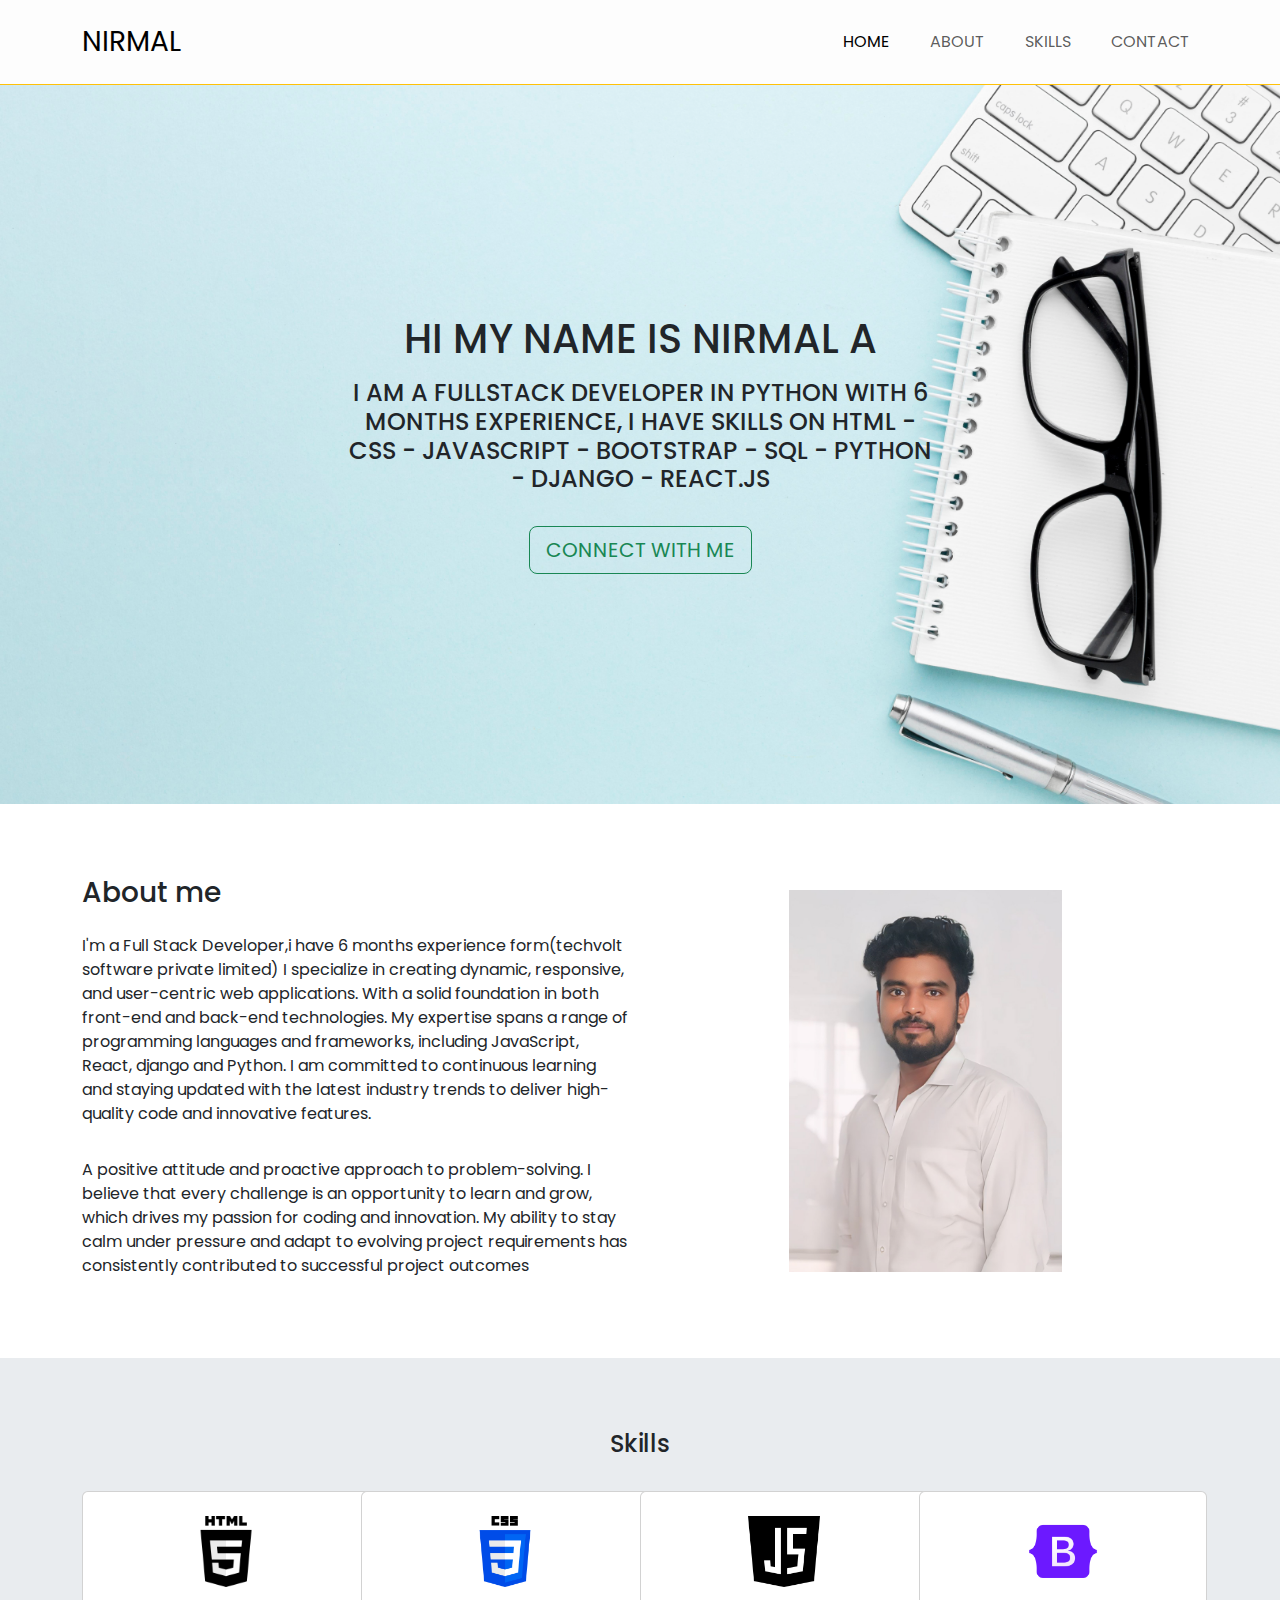
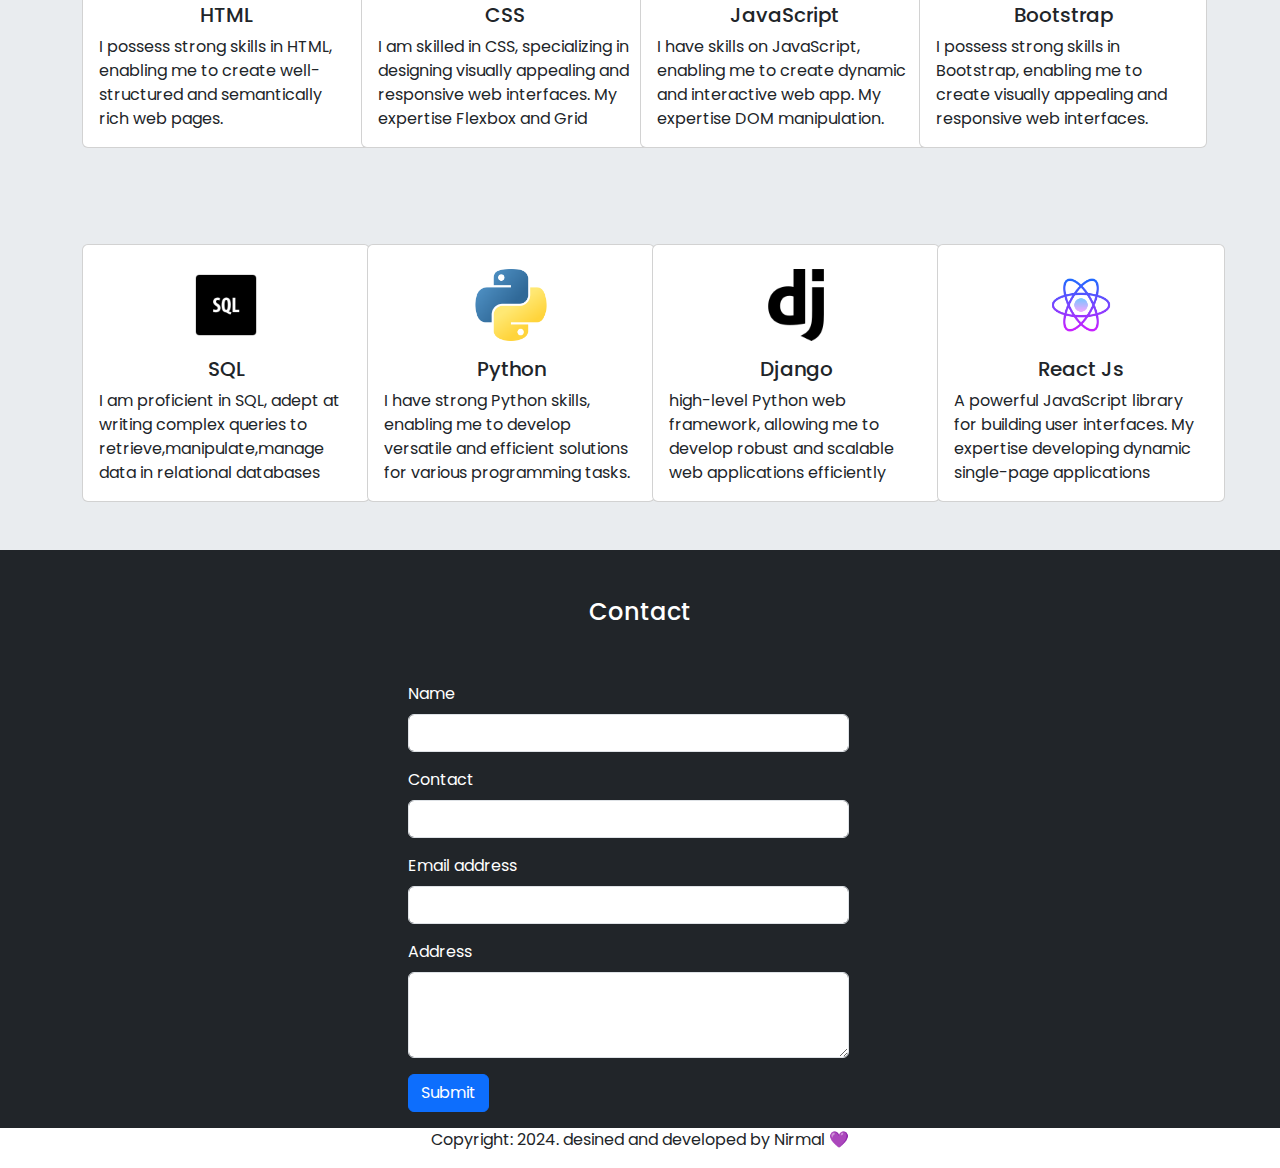
<file: index.html>
<!DOCTYPE html>
<html lang="en">
<head>
    <meta charset="UTF-8">
    <meta name="viewport" content="width=device-width, initial-scale=1.0">
    <title>Nirmal portfolio</title>
    <link href="https://cdn.jsdelivr.net/npm/bootstrap@5.3.3/dist/css/bootstrap.min.css" rel="stylesheet" integrity="sha384-QWTKZyjpPEjISv5WaRU9OFeRpok6YctnYmDr5pNlyT2bRjXh0JMhjY6hW+ALEwIH" crossorigin="anonymous">
    <link rel="stylesheet" href="stylish.css">
    <link rel="preconnect" href="https://fonts.googleapis.com">
<link rel="preconnect" href="https://fonts.gstatic.com" crossorigin>
<link href="https://fonts.googleapis.com/css2?family=Poppins&display=swap" rel="stylesheet">
</head>
<body>
  <nav class="navbar navbar-expand-lg sticky-top py-3 text-uppercase border-bottom border-warning">
    <div class="container">
        <a class="navbar-brand fs-3" href="#">Nirmal</a>
        <button class="navbar-toggler" type="button" data-bs-toggle="collapse" data-bs-target="#navbarSupportedContent" aria-controls="navbarSupportedContent" aria-expanded="false" aria-label="Toggle navigation">
            <span class="navbar-toggler-icon"></span>
        </button>
        <div class="collapse navbar-collapse" id="navbarSupportedContent">
            <ul class="navbar-nav ms-auto mb-2 mb-lg-0 gap-4">
                <li class="nav-item">
                    <a class="nav-link active" aria-current="page" href="#">Home</a>
                </li>
                <li class="nav-item">
                    <a class="nav-link" href="#about">About</a>
                </li>
                <li class="nav-item">
                    <a class="nav-link" href="#skills">Skills</a>
                </li>
                <li class="nav-item">
                    <a class="nav-link" href="#contact">Contact</a>
                </li>
            </ul>
        </div>
    </div>
</nav>
<section class="banner text-center text-uppercase">
    <div class="container">
        <div class="row">
            <div class="col-12">
                <div class="w-75 m-auto">
                    <h1 class="pb-2">HI MY NAME IS NIRMAL A</h1>
                    <h4 class="pb-4">I am a fullstack developer in python with 6 months experience, I have Skills on HTML - CSS - JavaScript - Bootstrap - Sql - Python - django - react.js</h4>
                    <a href="http://wa.me/+919360731739?text=Hi Nirmal, i wannt connect with you..!" class="btn btn-outline-success text-uppercase btn-lg" target="_blank">Connect With Me</a>
                </div>
            </div>
        </div>
    </div>
      </section>
      <section class="py-5" id="about">
        <div class="container">
          <div class="row align-items-center">
          <div class="col-md-6 col-sm-12">
            <h3 class="pb-3 pt-4">About me</h3>
            <p class="pb-3">I'm a Full Stack Developer,i have 6 months experience form(techvolt software private limited) I specialize in creating dynamic, responsive, and user-centric web applications.
               With a solid foundation in both front-end and back-end technologies. My expertise spans a range of programming languages and 
               frameworks, including JavaScript, React, django and Python. I am committed to continuous learning and staying updated with the
                latest industry trends to deliver high-quality code and innovative features.</p>
                <p class="pb-3">A positive attitude and proactive approach to problem-solving. I believe that every challenge is an opportunity to learn and grow,
                   which drives my passion for coding and innovation. My ability to stay calm under pressure and adapt to evolving project 
                   requirements has consistently contributed to successful project outcomes</p>
          </div>
          <div class="container col-md-6 col-sm-12 text-center">
            <img src="./media/1717925435786 (5).jpg" alt="Nirmal's image" class="img-fluid w-50">
          </div>
         </div>
        </div>
      </section>
      <section class="py-5 bg-body-secondary" id="skills">
        <div class="container">
          <div class="row">
            <div class="col-md-12 col-sm-12">
              <h4 class="text-center py-4">Skills</h4>
            </div>
            <div class="row">
              <div class="col-md-3 col-sm-12">
                <div class="card" style="width: 18rem;">
                  <img src="/media/html5-logo-31814.png" class="card-img-top w-25 m-auto pt-4" alt="...">
                  <div class="card-body">
                    <h5 class="card-title text-center">HTML</h5>
                    <p class="card-text">I possess strong skills in HTML, enabling me to create well-structured and semantically rich web pages.</p>
                  </div>
                </div>
              </div>
              <div class="col-md-3 col-sm-12">
                <div class="card" style="width: 18rem;">
                  <img src="/media/css-3_5968242.png" class="card-img-top w-25 m-auto pt-4" alt="...">
                  <div class="card-body">
                    <h5 class="card-title text-center">CSS</h5>
                    <p class="card-text">I am skilled in CSS, specializing in designing visually appealing and responsive web interfaces. My expertise  Flexbox and Grid</p>
                  </div>
                </div>
              </div>
              <div class="col-md-3 col-sm-12">
                <div class="card" style="width: 18rem;">
                  <img src="/media/java-script_721671.png" class="card-img-top w-25 m-auto pt-4" alt="...">
                  <div class="card-body">
                    <h5 class="card-title text-center">JavaScript</h5>
                    <p class="card-text">I have skills on JavaScript, enabling me to create dynamic and interactive web app. My expertise DOM manipulation.</p>
                  </div>
                </div>
              </div>
              <div class="col-md-3 col-sm-12">
                <div class="card" style="width: 18rem;">
                  <img src="/media/icons8-bootstrap-480.png" class="card-img-top w-25 m-auto pt-4" alt="...">
                  <div class="card-body">
                    <h5 class="card-title text-center">Bootstrap</h5>
                    <p class="card-text">I possess strong skills in Bootstrap, enabling me to create visually appealing and responsive web interfaces.</p>
                  </div>
                </div>
              </div>
            </div>
          </div>
        </div>
      </section>
      <section class="py-5 bg-body-secondary" id="contact">
        <div class="container">
            <div class="row">
              <div class="col-md-3 col-sm-12">
                <div class="card" style="width: 18rem;">
                  <img src="/media/icons8-sql-100.png" class="card-img-top w-25 m-auto pt-4" alt="...">
                  <div class="card-body">
                    <h5 class="card-title text-center">SQL</h5>
                    <p class="card-text">I am proficient in SQL, adept at writing complex queries to retrieve,manipulate,manage data in relational databases</p>
                  </div>
                </div>
              </div>
              <div class="col-md-3 col-sm-12">
                <div class="card" style="width: 18rem;">
                  <img src="/media/python_5968350.png" class="card-img-top w-25 m-auto pt-4" alt="...">
                  <div class="card-body">
                    <h5 class="card-title text-center">Python</h5>
                    <p class="card-text">I have strong Python skills, enabling me to develop versatile and efficient solutions for various programming tasks.</p>
                  </div>
                </div>
              </div>
              <div class="col-md-3 col-sm-12">
                <div class="card" style="width: 18rem;">
                  <img src="/media/icons8-django-a-high-level-python-web-framework-that-encourages-rapid-development-96.png" class="card-img-top w-25 m-auto pt-4" alt="...">
                  <div class="card-body">
                    <h5 class="card-title text-center">Django</h5>
                    <p class="card-text">high-level Python web framework, allowing me to develop robust and scalable web applications efficiently</p>
                  </div>
                </div>
              </div>
              <div class="col-md-3 col-sm-12">
                <div class="card" style="width: 18rem;">
                  <img src="/media/icons8-react-js-256.png" class="card-img-top w-25 m-auto pt-4" alt="...">
                  <div class="card-body">
                    <h5 class="card-title text-center7 text-center">React Js</h5>
                    <p class="card-text">A powerful JavaScript library for building user interfaces. My expertise developing dynamic single-page applications</p>
                  </div>
                </div>
              </div>
            </div>
          </div>
        </div>
      </section>
      <section class="bg-dark text-white pb-3">
        <div class="container">
          <div class="row">
            <div class="col-md-12 col-sm-12">
              <h4 class="text-center py-5 ">Contact</h4>
            </div>
            <div class="row justify-content-center">
              <div class="col-md-5 col-sm-12">
                <form>
                  <div class="mb-3">
                    <label  class="form-label">Name</label>
                    <input type="text" class="form-control" id="name" aria-describedby="emailHelp">
                  </div>
                  <div class="mb-3">
                    <label for="exampleInputEmail1" class="form-label">Contact</label>
                    <input type="number" class="form-control" id="contact" aria-describedby="emailHelp">
                  </div>
                  <div class="mb-3">
                    <label  class="form-label">Email address</label>
                    <input type="email" class="form-control" id="email" aria-describedby="emailHelp">
                  </div>
                  <div class="mb-3">
                    <label for="exampleFormControlTextarea1" class="form-label">Address</label>
                    <textarea class="form-control" id="textarea" rows="3"></textarea>
                  </div>
                  <button type="submit" class="btn btn-primary">Submit</button>
                </form>
              </div>
            </div>
          </div>
        </div>
      </section>
      <footer>
        <div class="container mb-0">
          <div class="row">
            <div class="col-md-12 col-sm-12 text-center">
              <p>Copyright: 2024. desined and developed by Nirmal 💜 </p>
            </div>
          </div>
        </div>
      </footer>
</body>
<script src="https://cdn.jsdelivr.net/npm/bootstrap@5.3.3/dist/js/bootstrap.bundle.min.js" integrity="sha384-YvpcrYf0tY3lHB60NNkmXc5s9fDVZLESaAA55NDzOxhy9GkcIdslK1eN7N6jIeHz" crossorigin="anonymous"></script>
</html>
</file>
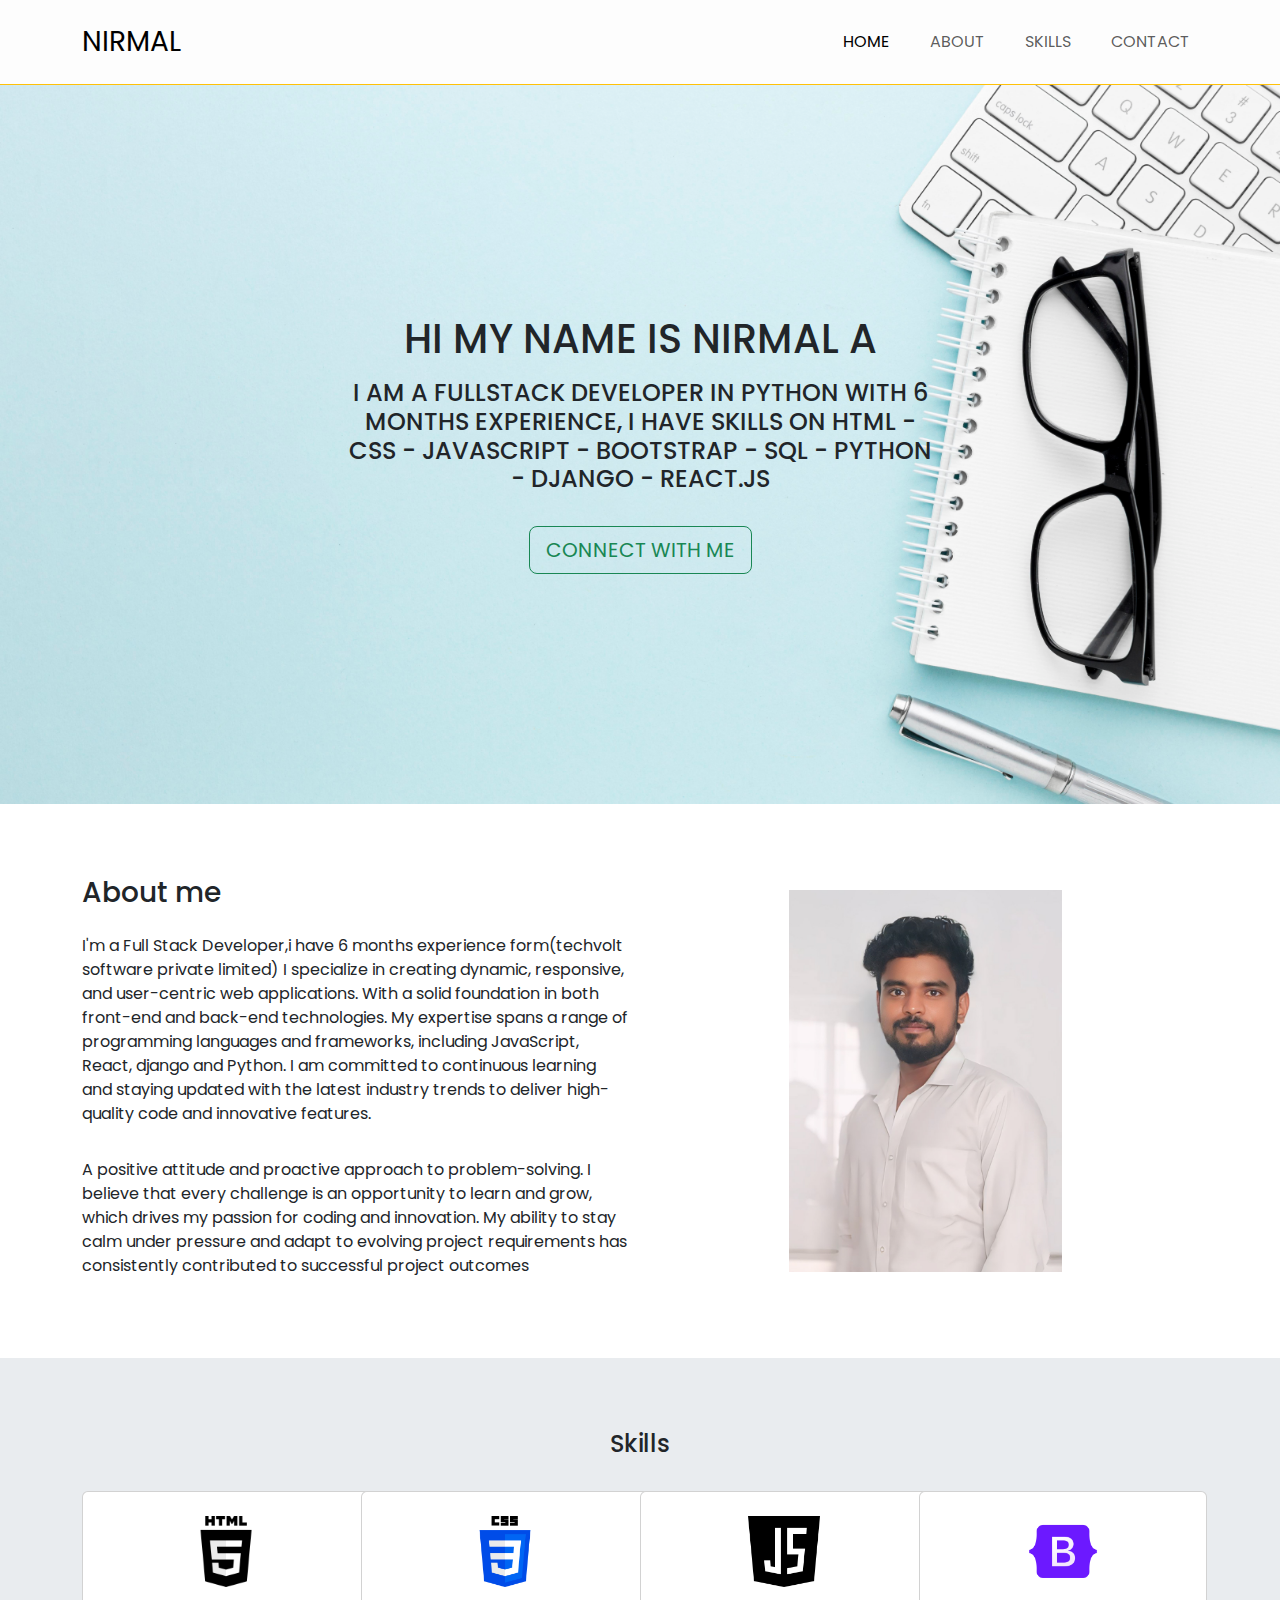
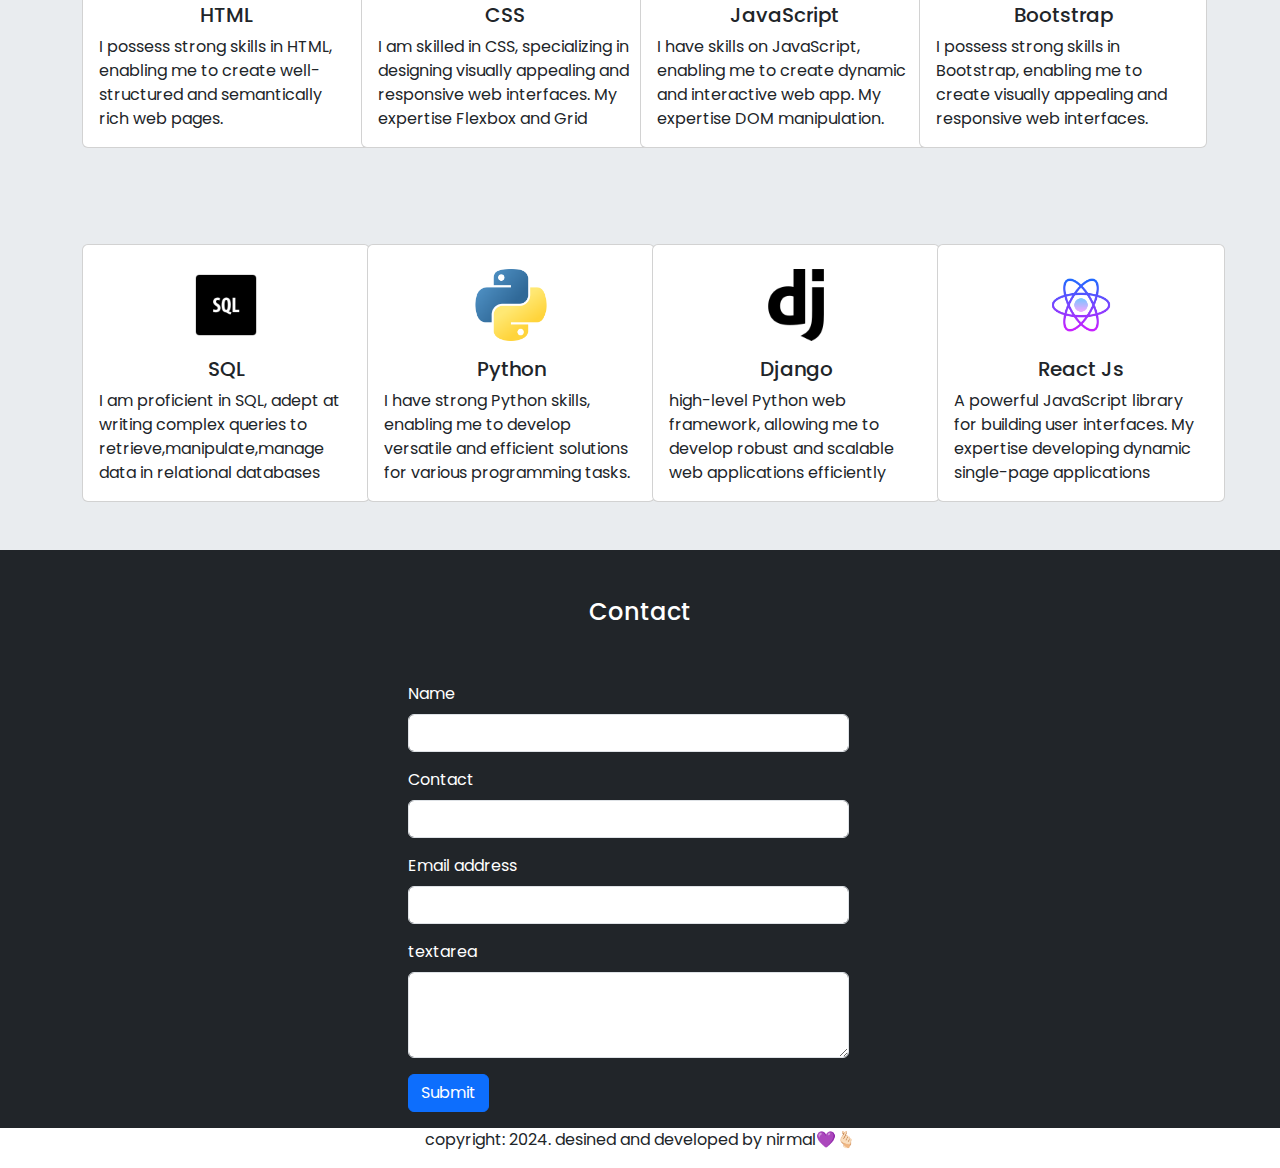
<file: html/index.html>
<!DOCTYPE html>
<html lang="en">
<head>
    <meta charset="UTF-8">
    <meta name="viewport" content="width=device-width, initial-scale=1.0">
    <title>Nirmal portfolio</title>
    <link href="https://cdn.jsdelivr.net/npm/bootstrap@5.3.3/dist/css/bootstrap.min.css" rel="stylesheet" integrity="sha384-QWTKZyjpPEjISv5WaRU9OFeRpok6YctnYmDr5pNlyT2bRjXh0JMhjY6hW+ALEwIH" crossorigin="anonymous">
    <link rel="stylesheet" href="/html/css/stylish.css">
    <link rel="preconnect" href="https://fonts.googleapis.com">
<link rel="preconnect" href="https://fonts.gstatic.com" crossorigin>
<link href="https://fonts.googleapis.com/css2?family=Poppins&display=swap" rel="stylesheet">
</head>
<body>
    <nav class="navbar navbar-expand-lg sticky-top py-3 text-uppercase  border-bottom border-warning">
        <div class="container">
          <a class="navbar-brand fs-3" href="#">Nirmal </a>
          <button class="navbar-toggler" type="button" data-bs-toggle="collapse" data-bs-target="#navbarSupportedContent" aria-controls="navbarSupportedContent" aria-expanded="false" aria-label="Toggle navigation">
            <span class="navbar-toggler-icon"></span>
          </button>
          <div class="collapse navbar-collapse" id="navbarSupportedContent">
            <ul class="navbar-nav ms-auto mb-2 mb-lg-0 gap-4 ">
              <li class="nav-item">
                <a class="nav-link active" aria-current="page" href="#">Home</a>
              </li>
              <li class="nav-item">
                <a class="nav-link" href="#about">About</a>
              </li>
              <li class="nav-item">
                <a class="nav-link" href="#skills">Skills</a>
              </li>
              <li class="nav-item">
                <a class="nav-link" href="#contact">Contact</a>
              </li>
            </ul>
          </div>
        </div>
      </nav>
      <section class="banner text-center text-uppercase">
        <div class="container">
            <div class="row">
                <div class="container col-md-12">
                   <div class="w-75 m-auto">
                    <h1 class="pb-2">HI MY NAME IS NIRMAL  A</h1>
                    <H4 class="pb-4">I am a fullstack developer in python with 6 months experience, I have Skills on HTML - CSS - JavaScript - Bootstrap - Sql - Python - django - react.js  </H4>
                    <a href="http://wa.me/+919360731739?text=hi bro!!!" class="btn btn-outline-success text-uppercase btn-lg text-uppercase" target="_blank">Connect With Me</a> 
                   </div>
                </div>
            </div>
        </div>
      </section>
      <section class="py-5" id="about">
        <div class="container">
          <div class="row align-items-center">
          <div class="col-md-6">
            <h3 class="pb-3 pt-4">About me</h3>
            <p class="pb-3">I'm a Full Stack Developer,i have 6 months experience form(techvolt software private limited) I specialize in creating dynamic, responsive, and user-centric web applications.
               With a solid foundation in both front-end and back-end technologies. My expertise spans a range of programming languages and 
               frameworks, including JavaScript, React, django and Python. I am committed to continuous learning and staying updated with the
                latest industry trends to deliver high-quality code and innovative features.</p>
                <p class="pb-3">A positive attitude and proactive approach to problem-solving. I believe that every challenge is an opportunity to learn and grow,
                   which drives my passion for coding and innovation. My ability to stay calm under pressure and adapt to evolving project 
                   requirements has consistently contributed to successful project outcomes</p>
          </div>
          <div class="container col-md-6 text-center">
            <img src="/html/media/1717925435786 (5).jpg" alt="Nirmal's image" class="img-fluid w-50">
          </div>
         </div>
        </div>
      </section>
      <section class="py-5 bg-body-secondary" id="skills">
        <div class="container">
          <div class="row">
            <div class="col-md-12">
              <h4 class="text-center py-4">Skills</h4>
            </div>
            <div class="row">
              <div class="col-md-3">
                <div class="card" style="width: 18rem;">
                  <img src="/html/media/html5-logo-31814.png" class="card-img-top w-25 m-auto pt-4" alt="...">
                  <div class="card-body">
                    <h5 class="card-title text-center">HTML</h5>
                    <p class="card-text">I possess strong skills in HTML, enabling me to create well-structured and semantically rich web pages.</p>
                  </div>
                </div>
              </div>
              <div class="col-md-3">
                <div class="card" style="width: 18rem;">
                  <img src="/html/media/css-3_5968242.png" class="card-img-top w-25 m-auto pt-4" alt="...">
                  <div class="card-body">
                    <h5 class="card-title text-center">CSS</h5>
                    <p class="card-text">I am skilled in CSS, specializing in designing visually appealing and responsive web interfaces. My expertise  Flexbox and Grid</p>
                  </div>
                </div>
              </div>
              <div class="col-md-3">
                <div class="card" style="width: 18rem;">
                  <img src="/html/media/java-script_721671.png" class="card-img-top w-25 m-auto pt-4" alt="...">
                  <div class="card-body">
                    <h5 class="card-title text-center">JavaScript</h5>
                    <p class="card-text">I have skills on JavaScript, enabling me to create dynamic and interactive web app. My expertise DOM manipulation.</p>
                  </div>
                </div>
              </div>
              <div class="col-md-3">
                <div class="card" style="width: 18rem;">
                  <img src="/html/media/icons8-bootstrap-480.png" class="card-img-top w-25 m-auto pt-4" alt="...">
                  <div class="card-body">
                    <h5 class="card-title text-center">Bootstrap</h5>
                    <p class="card-text">I possess strong skills in Bootstrap, enabling me to create visually appealing and responsive web interfaces.</p>
                  </div>
                </div>
              </div>
            </div>
          </div>
        </div>
      </section>
      <section class="py-5 bg-body-secondary" id="contact">
        <div class="container">
            <div class="row">
              <div class="col-md-3">
                <div class="card" style="width: 18rem;">
                  <img src="/html/media/icons8-sql-100.png" class="card-img-top w-25 m-auto pt-4" alt="...">
                  <div class="card-body">
                    <h5 class="card-title text-center">SQL</h5>
                    <p class="card-text">I am proficient in SQL, adept at writing complex queries to retrieve,manipulate,manage data in relational databases</p>
                  </div>
                </div>
              </div>
              <div class="col-md-3">
                <div class="card" style="width: 18rem;">
                  <img src="/html/media/python_5968350.png" class="card-img-top w-25 m-auto pt-4" alt="...">
                  <div class="card-body">
                    <h5 class="card-title text-center">Python</h5>
                    <p class="card-text">I have strong Python skills, enabling me to develop versatile and efficient solutions for various programming tasks.</p>
                  </div>
                </div>
              </div>
              <div class="col-md-3">
                <div class="card" style="width: 18rem;">
                  <img src="/html/media/icons8-django-a-high-level-python-web-framework-that-encourages-rapid-development-96.png" class="card-img-top w-25 m-auto pt-4" alt="...">
                  <div class="card-body">
                    <h5 class="card-title text-center">Django</h5>
                    <p class="card-text">high-level Python web framework, allowing me to develop robust and scalable web applications efficiently</p>
                  </div>
                </div>
              </div>
              <div class="col-md-3">
                <div class="card" style="width: 18rem;">
                  <img src="/html/media/icons8-react-js-256.png" class="card-img-top w-25 m-auto pt-4" alt="...">
                  <div class="card-body">
                    <h5 class="card-title text-center7 text-center">React Js</h5>
                    <p class="card-text">A powerful JavaScript library for building user interfaces. My expertise developing dynamic single-page applications</p>
                  </div>
                </div>
              </div>
            </div>
          </div>
        </div>
      </section>
      <section class="bg-dark text-white pb-3">
        <div class="container">
          <div class="row">
            <div class="col-md-12">
              <h4 class="text-center py-5 ">Contact</h4>
            </div>
            <div class="row justify-content-center">
              <div class="col-md-5">
                <form>
                  <div class="mb-3">
                    <label for="exampleInputEmail1" class="form-label">Name</label>
                    <input type="email" class="form-control" id="name" aria-describedby="emailHelp">
                  </div>
                  <div class="mb-3">
                    <label for="exampleInputEmail1" class="form-label">Contact</label>
                    <input type="email" class="form-control" id="contact" aria-describedby="emailHelp">
                  </div>
                  <div class="mb-3">
                    <label for="exampleInputEmail1" class="form-label">Email address</label>
                    <input type="email" class="form-control" id="email" aria-describedby="emailHelp">
                  </div>
                  <div class="mb-3">
                    <label for="exampleFormControlTextarea1" class="form-label">textarea</label>
                    <textarea class="form-control" id="textarea" rows="3"></textarea>
                  </div>
                  <button type="submit" class="btn btn-primary">Submit</button>
                </form>
              </div>
            </div>
          </div>
        </div>
      </section>
      <footer>
        <div class="container mb-0">
          <div class="row">
            <div class="col-md-12 text-center">
              <p>copyright: 2024. desined and developed by nirmal💜🫰🏻</p>
            </div>
          </div>
        </div>
      </footer>
</body>
<script src="https://cdn.jsdelivr.net/npm/bootstrap@5.3.3/dist/js/bootstrap.bundle.min.js" integrity="sha384-YvpcrYf0tY3lHB60NNkmXc5s9fDVZLESaAA55NDzOxhy9GkcIdslK1eN7N6jIeHz" crossorigin="anonymous"></script>
</html>
</file>
<file: stylish.css>
body{
    font-family: "Poppins", sans-serif;
        font-weight: 400;
        font-style: normal;
}
.banner{
    background-image: url(./media/desk-concept-frame-with-items.jpg);
    padding:230px;
    background-size: cover;
}
.navbar
{
background-color: rgb(253, 253, 253);
} why backround image cannot show
</file>
<file: html/css/stylish.css>
body{
    font-family: "Poppins", sans-serif;
        font-weight: 400;
        font-style: normal;
}
.banner{
    background-image: url(/html/media/desk-concept-frame-with-items.jpg);
    padding:230px;
    background-size: cover;
}
.navbar
{
background-color: rgb(253, 253, 253);
}
</file>
